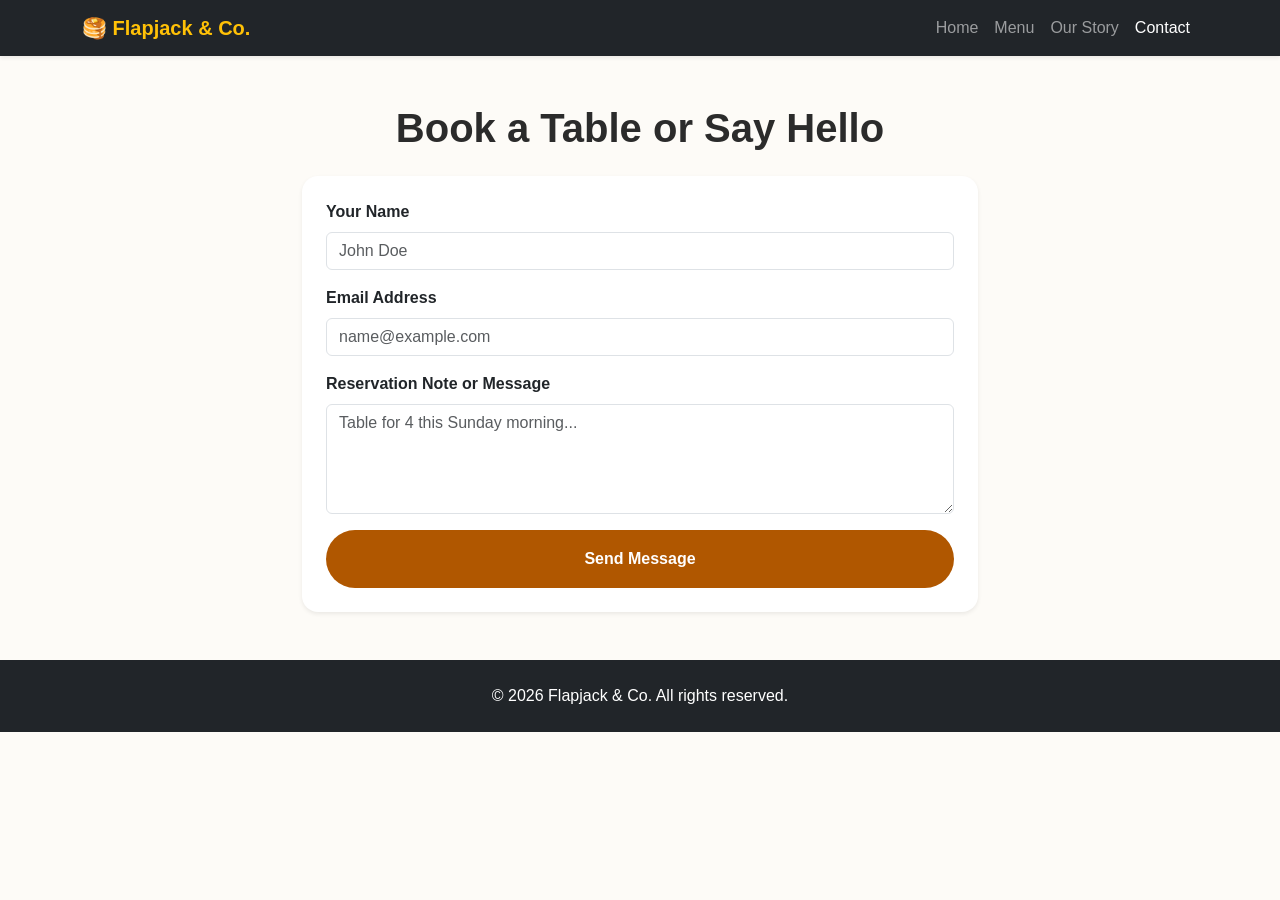
<file: contact.html>
<!DOCTYPE html>
<html lang="en">
<head>
  <meta charset="UTF-8">
  <meta name="viewport" content="width=device-width, initial-scale=1.0">
  <title>Contact Us | Flapjack & Co.</title>
  <link href="https://cdn.jsdelivr.net/npm/bootstrap@5.3.2/dist/css/bootstrap.min.css" rel="stylesheet">
  <link rel="stylesheet" href="style.css">
</head>
<body>

  <!-- Navigation Bar -->
  <nav class="navbar navbar-expand-lg navbar-dark bg-dark sticky-top shadow-sm">
    <div class="container">
      <a class="navbar-brand fw-bold text-warning" href="index.html">🥞 Flapjack & Co.</a>
      <button class="navbar-toggler" type="button" data-bs-toggle="collapse" data-bs-target="#navbarNav">
        <span class="navbar-toggler-icon"></span>
      </button>
      <div class="collapse navbar-collapse justify-content-end" id="navbarNav">
        <ul class="navbar-nav">
          <li class="nav-item"><a class="nav-link" href="index.html">Home</a></li>
          <li class="nav-item"><a class="nav-link" href="menu.html">Menu</a></li>
          <li class="nav-item"><a class="nav-link" href="about.html">Our Story</a></li>
          <li class="nav-item"><a class="nav-link active" href="contact.html">Contact</a></li>
        </ul>
      </div>
    </div>
  </nav>

  <!-- Contact Form Section -->
  <div class="container py-5 animate-fade-in" style="max-width: 700px;">
    <h1 class="text-center fw-bold mb-4">Book a Table or Say Hello</h1>
    <div class="card border-0 shadow-sm p-4 rounded-4">
      <form>
        <div class="mb-3">
          <label for="name" class="form-label fw-bold">Your Name</label>
          <input type="text" class="form-control" id="name" placeholder="John Doe" required>
        </div>
        <div class="mb-3">
          <label for="email" class="form-label fw-bold">Email Address</label>
          <input type="email" class="form-control" id="email" placeholder="name@example.com" required>
        </div>
        <div class="mb-3">
          <label for="message" class="form-label fw-bold">Reservation Note or Message</label>
          <textarea class="form-control" id="message" rows="4" placeholder="Table for 4 this Sunday morning..." required></textarea>
        </div>
        <button type="submit" class="btn btn-syrup w-100 py-3 rounded-pill fw-bold">Send Message</button>
      </form>
    </div>
  </div>

  <!-- Footer -->
  <footer class="bg-dark text-white text-center py-4">
    <div class="container">
      <p class="mb-0">&copy; 2026 Flapjack & Co. All rights reserved.</p>
    </div>
  </footer>

  <script src="https://cdn.jsdelivr.net/npm/bootstrap@5.3.2/dist/js/bootstrap.bundle.min.js"></script>
</body>
</html>
</file>
<file: style.css>
/* --- Custom Variables & Theme --- */
:root {
    --primary-color: #d4a373;
    --secondary-color: #fefae0;
    --dark-brown: #331a00;
    --syrup-amber: #b05700;
  }
  
  body {
    font-family: 'Segoe UI', Tahoma, Geneva, Verdana, sans-serif;
    background-color: #fdfbf7;
    color: #2b2b2b;
    overflow-x: hidden;
  }
  
  /* --- Keyframe Animations --- */
  @keyframes float {
    0% { transform: translateY(0px) rotate(0deg); }
    50% { transform: translateY(-12px) rotate(2deg); }
    100% { transform: translateY(0px) rotate(0deg); }
  }
  
  @keyframes fadeIn {
    from { opacity: 0; transform: translateY(20px); }
    to { opacity: 1; transform: translateY(0); }
  }
  
  @keyframes pulseGlow {
    0% { box-shadow: 0 0 0 0 rgba(212, 163, 115, 0.4); }
    70% { box-shadow: 0 0 0 15px rgba(212, 163, 115, 0); }
    100% { box-shadow: 0 0 0 0 rgba(212, 163, 115, 0); }
  }
  
  /* --- Applied Animation Classes --- */
  .animate-float {
    animation: float 4s ease-in-out infinite;
  }
  
  .animate-fade-in {
    animation: fadeIn 1s cubic-bezier(0.16, 1, 0.3, 1) forwards;
  }
  
  .btn-syrup {
    background-color: var(--syrup-amber);
    color: white;
    transition: all 0.3s ease;
    animation: pulseGlow 2.5s infinite;
  }
  
  .btn-syrup:hover {
    background-color: #8c4500;
    color: white;
    transform: scale(1.05);
  }
  
  .card-hover {
    transition: transform 0.3s ease, box-shadow 0.3s ease;
  }
  
  .card-hover:hover {
    transform: translateY(-8px);
    box-shadow: 0 12px 25px rgba(51, 26, 0, 0.15);
</file>
